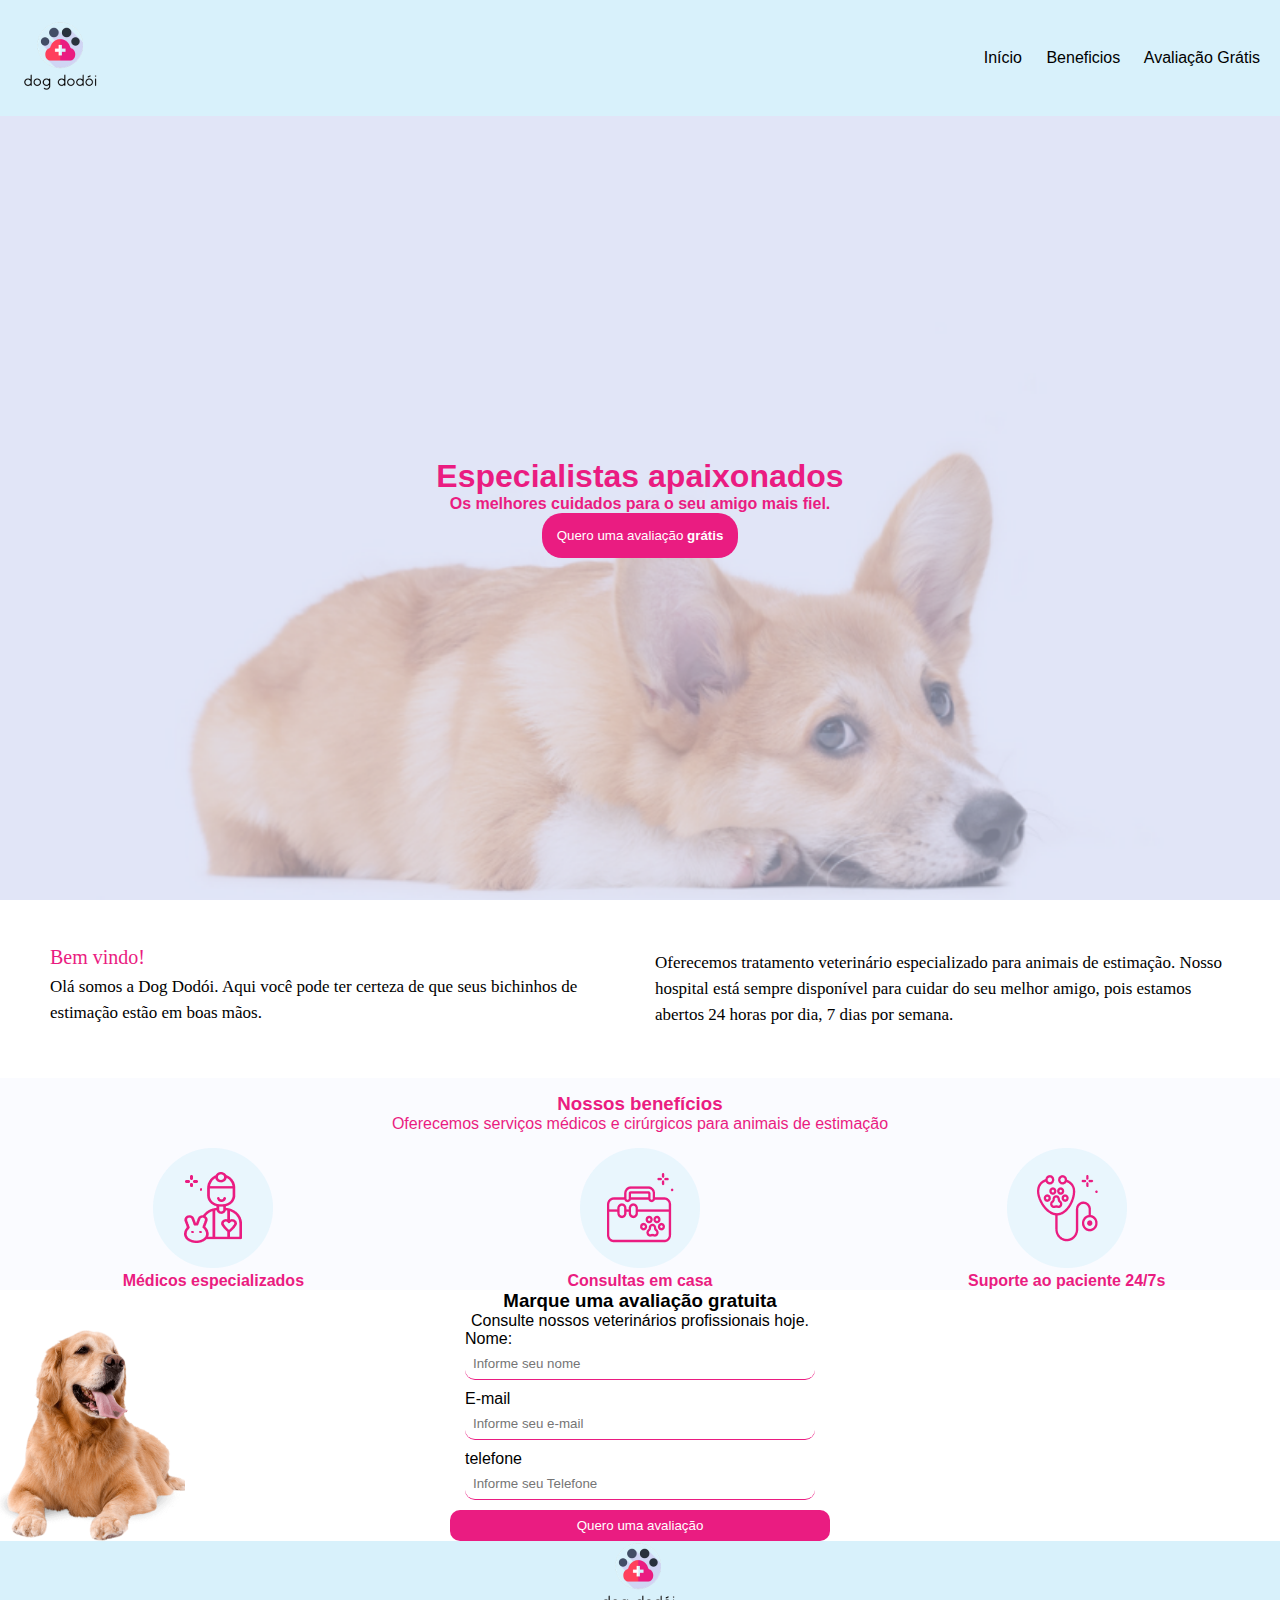
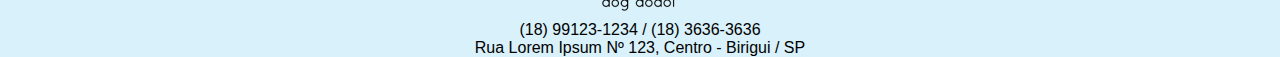
<file: front/index.html>
<!DOCTYPE html>
<html lang="pt-br">
<head>
    <meta charset="UTF-8">
    <meta http-equiv="X-UA-Compatible" content="IE=edge">
    <meta name="viewport" content="width=device-width, initial-scale=1.0">
    <link rel="stylesheet" href="../styles/style.css">
    <link rel="stylesheet" href="../styles/mobile.css">
    <title>Dog</title>
</head>
<body>
    <header id="header">
        <img src="../img/logo.png" alt="Logo">
        <nav>
            <a href="login.html">Início</a>
        <a href="login.html" class="marginLateral">Beneficios</a>
        <a href="login.html" type="button">Avaliação Grátis</a>
        </nav>
    </header>

    <main>
        <section id="banner">
            <h1>Especialistas apaixonados</h1>
            <h4>Os melhores cuidados para o seu amigo mais fiel.</h4>
            <button>Quero uma avaliação <strong>grátis</strong></button>

        </section>

        <section id="bemvindo">
            <div id="bemvindo-boasvindas">
                <h3>
                    Bem vindo!
                </h3>
                <p> </p>
                <p>Olá somos a Dog Dodói. Aqui você pode ter certeza de que seus bichinhos de estimação estão em boas mãos.
                </p>
            </div>
            <div id="bemvindo-ofertas">
                <p>Oferecemos tratamento veterinário especializado para animais de estimação. Nosso hospital está sempre disponível para cuidar do seu melhor amigo, pois estamos abertos 24 horas por dia, 7 dias por semana.
                </p>
            </div>
        </section>
        
        <section id="beneficios">
            <div id="beneficios-nossobeneficio">
                <h3>Nossos benefícios</h3>
                <p>Oferecemos serviços médicos e cirúrgicos para animais de estimação</p>
            </div>

            <div id="beneficos-servicos">
                <!-- Médicos -->
                <div>
                    <figure>
                        <img src="../img/iconMedico.png" alt="Médicos">
                    </figure>
                    <h4>Médicos especializados</h4>
                </div>
                <!-- consultas -->
                <div>
                    <FIGURE>
                        <img src="../img/iconConsulta.png" alt="Consultas">

                    </FIGURE>
                    <h4>Consultas em casa</h4>

                </div>
                <!-- suporte -->
                <div>
                    <figure>
                        <img src="../img/iconSuporte.png" alt="Suporte">
                        <h4>Suporte ao paciente 24/7s</h4>
                    </figure>
                </div>
            </div>
        </section>

        <section id="form">
            <div id="form-texto"> 
            <h3>Marque uma avaliação gratuita</h3>
            <p>Consulte nossos veterinários profissionais hoje.</p> 
        </div>

        <div id="form-formulario">
            <form action="">
                <div class="form-formulario-nome">
                    <label for="nome">Nome:</label>
                    <input type="text" name="nome" id="nome" required minlength="4" placeholder="Informe seu nome">
                </div>
                <div class="form-formulario-email">
                    <label for="e-mail">E-mail</label>
                    <input type="text" name="e-mail" id="e-mail" required placeholder="Informe seu e-mail">
                
                </div>
                <div class="for-formulario-submit">
                    <label for="telefone">telefone</label>
                    <input type="text" name="Telefone" id="Telefone" required placeholder="Informe seu Telefone" minlength="10" >
                </div>
                <div>
                    <button type="submit">Quero uma avaliação</button>
                </div>
            </form>
        </div>

        </section>
    </main>

    <footer> 
        <figure>
            <img src="../img/logo.png" alt="Logo">
        </figure>
        <p>(18) 99123-1234 / (18) 3636-3636</p>
        <p>Rua Lorem Ipsum Nº 123, Centro - Birigui / SP</p>
    </footer>
</body>
</html>
</file>
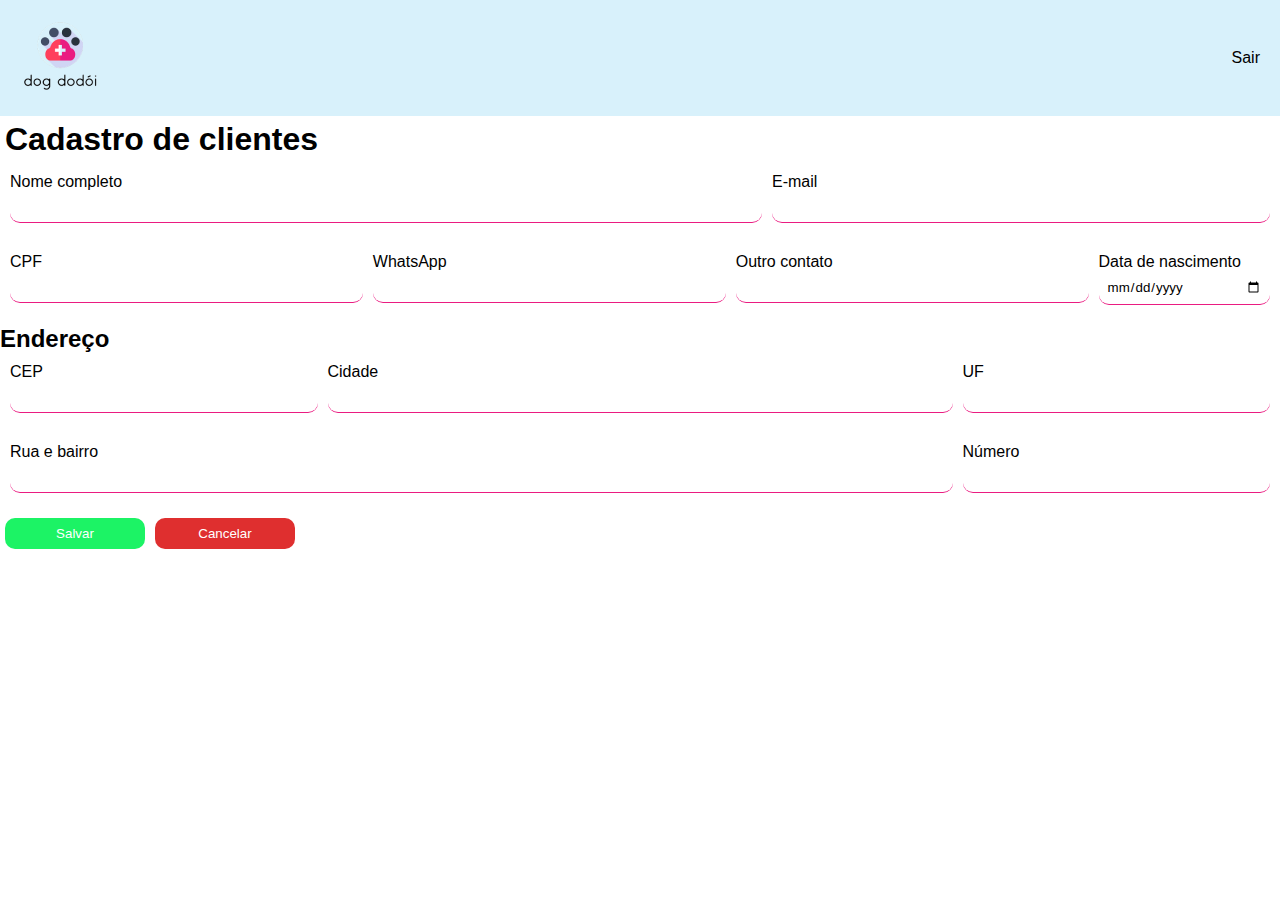
<file: front/cadastro-clientes.html>
<!DOCTYPE html>
<html lang="pt-br">

<head>
    <meta charset="UTF-8">
    <meta http-equiv="X-UA-Compatible" content="IE=edge">
    <meta name="viewport" content="width=device-width, initial-scale=1.0">
    <link rel="stylesheet" href="../styles/style.css">
    <link rel="stylesheet" href="../styles/mobile.css">
    <title>Cadastro de Clientes</title>

</head>
<!--cabeçalho inicial-->

<body>
    <header id="header">
        <img src="../img/logo.png" alt="Logo">
        <nav>
            <a href="index.html">Sair</a>
        </nav>
    </header>

    <main class="cadastro-clientes">
        <h1>Cadastro de clientes</h1>
        <form action="">
            <div class="primeira-grid">
                <div id="formulario-nome-nomecompleto"> <!--Nome-->
                    <label for="nome">Nome completo</label>
                    <input type="text" name="Nome completo" id="Nome" required>
                </div>
                <!--email-->
                <div class="formulario-email">
                    <label for="email">E-mail</label>
                    <input type="email" name="email" id="email" required>
                </div>
            </div>

            <div class="segunda-grid">
                <!--cpf-->
                <div class="formulario-cpf">
                    <label for="cpf">CPF</label>
                    <input type="text" name="CPF" id="cpf" required minlength="13" maxlength="13">
                </div>
                <!--telefone-->
                <div class="formulario-whatsaap">
                    <label for="WhatsApp">WhatsApp</label>
                    <input type="tel" name="WhatsApp" id="WhatsApp" required minlength="10">
                </div>
                <!--telefone reserva-->
                <div class="formulario-telefone">
                    <label for="outro contato">Outro contato</label>
                    <input type="tel" name="Outro contato" id="Outro contato" required minlength="10">
                </div>
                <!--data de nascimento-->
                <div class="formulario-data">
                    <label for="data de nascimento">Data de nascimento</label>
                    <input type="date" name="Data de nascimento" id="Data de nascimento" placeholder="dd/mm/yyyy"
                        required minlength="8" maxlength="8">
                </div>
            </div>

            <h2>Endereço</h2>
            <div class="terceira-grid">
                <div class="endereco-cep">
                    <label for="CEP">CEP</label>
                    <input type="text" name="CEP" id="CEP" required minlength="8" maxlength="8">
                </div>

                <div class="endereco-cidade">
                    <label for="Cidade">Cidade</label>
                    <input type="text" name="Cidade" id="Cidade" required>
                </div>

                <div class="endereco-uf">
                    <label for="UF">UF</label>
                    <input type="text" name="UF" id="UF" required>
                </div>
            </div>
            <div class="quarta-grid">
                <div class="rua-e-bairro">
                    <label for="Rua e bairro">Rua e bairro</label>
                    <input type="text" name="Rua" id="Rua" required>
                </div>

                <div>
                    <label for="Número">Número</label>
                    <input type="text" name="número" id="UF" required>
                </div>
            </div>
            <div class="botao">
                <button type="submit" class="salvar">Salvar</button>
                <button type="reset" class="cancelar">Cancelar</button>
            </div>
        </form>
    </main>
</body>

</html>
</file>
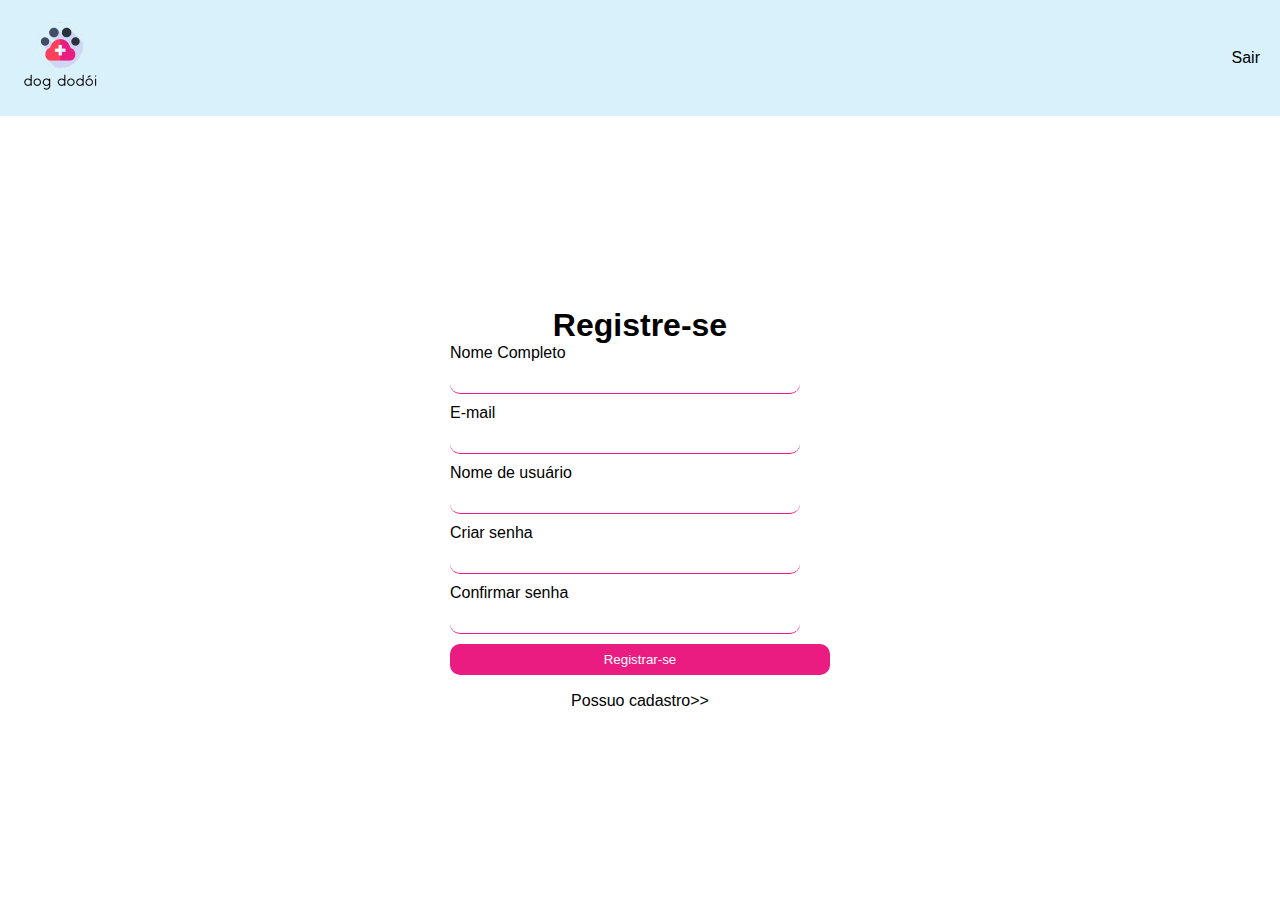
<file: front/cadastro.html>
<!DOCTYPE html>
<html lang="pt-br">
<head>
    <meta charset="UTF-8">
    <meta http-equiv="X-UA-Compatible" content="IE=edge">
    <meta name="viewport" content="width=device-width, initial-scale=1.0">
    <link rel="stylesheet" href="../styles/style.css">
    <link rel="stylesheet" href="../styles/mobile.css">
    <link rel="stylesheet" href="../front/cadastro-clientes.html">
    <title>Registro</title>
</head>
<body>
    <header id="header">
        <img src="../img/logo.png" alt="Logo">
        <nav>
            <a href="index.html">Sair</a>
        </nav>
    </header>

    <main>
        <section class="formulario">
            <div class="formulario-title">
                <h1>Registre-se</h1>
            </div>
            <div class="formulario-form">
                <form action="">
                    <div>
                        <label for="nome">Nome Completo</label>
                        <input type="nome" name="Nome Completo" id="nome">
                    </div>
                    <div>
                        <label for="email">E-mail</label>
                        <input type="email" name="E-mail" id="email" >
                    </div>
                    <div>
                        <label for="nome">Nome de usuário</label>
                        <input type="nome" name="Nome de usuário" id="email" >
                    </div>
                    <div>
                    
                        <div>
                            <label for="senha">Criar senha</label>
                            <input type="senha" name="Criar senha" id="email"  required minlength="8">
                        </div>
                        <div>
                            <label for="senha">Confirmar senha</label>
                            <input type="senha" name="Confirmar senha" id="email"  required minlength="8">
                        </div>
                        <button type="submit">Registrar-se</button>
                       <a href="login.html" class="cadastro_link">Possuo cadastro>></a>
                    </div>
                </form>
            </div>
        </section>
    </main>
</body>
</html>
</file>
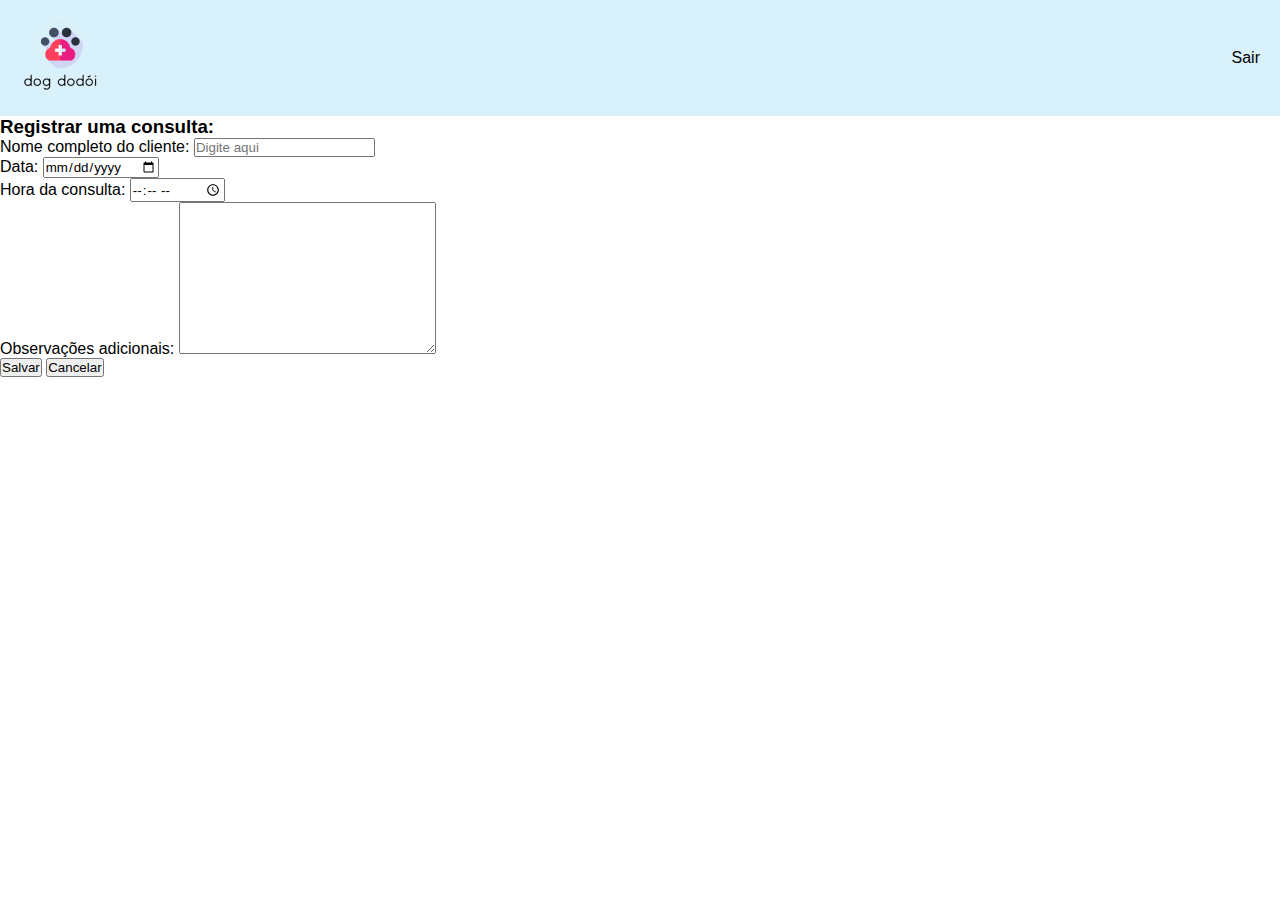
<file: front/consultas.html>
<!DOCTYPE html>
<html lang="en">
<head>
    <meta charset="UTF-8">
    <meta http-equiv="X-UA-Compatible" content="IE=edge">
    <meta name="viewport" content="width=device-width, initial-scale=1.0">
    <link rel="stylesheet" href="../styles/style.css">
    <link rel="stylesheet" href="../styles/mobile.css">
    <title>Consultas</title>
</head>
<body class="pag_consulta">
    <header id="header">
        <img src="../img/logo.png" alt="Logo">
        <nav>
            <a href="index.html" type="button">Sair</a>
        </nav>
    </header>

    <main>
        <section id="formulario">
            <div id="formulario-texto"> 
                <h3>Registrar uma consulta:</h3>
            </div>

            <div id="formulario-formulario">
                <form action="">

                    <div class="grid-3">
                        <div class="formulario-formulario-nome">
                            <label for="nome">Nome completo do cliente:</label>
                            <input type="text" name="nome" id="nome" required minlength="4" placeholder="Digite aqui">
                        </div>
                        <div class="formulario-formulario-data">
                            <label for="text">Data:</label>
                            <input type="date" name="data" id="data" required>
                        </div>
                        <div class="formulario-formulario-hora">
                            <label for="text">Hora da consulta:</label>
                            <input type="time" name="hora" id="hora" required minlength="10" >
                        </div>
                    </div>

                    <div class="formulario-formulario-obs">
                        <label for="text">Observações adicionais:</label>
                        <textarea name="" id="" cols="30" rows="10"></textarea>
                    </div>

                    <div class="formulario-formulario-button">
                        <button class="buttonsalvar" type="submit">Salvar</button>
                        <button class="buttoncancelar" type="submit">Cancelar</button>
                    </div>

                </form>
            </div>
        </section>

    </main>

</body>
</html>
</file>
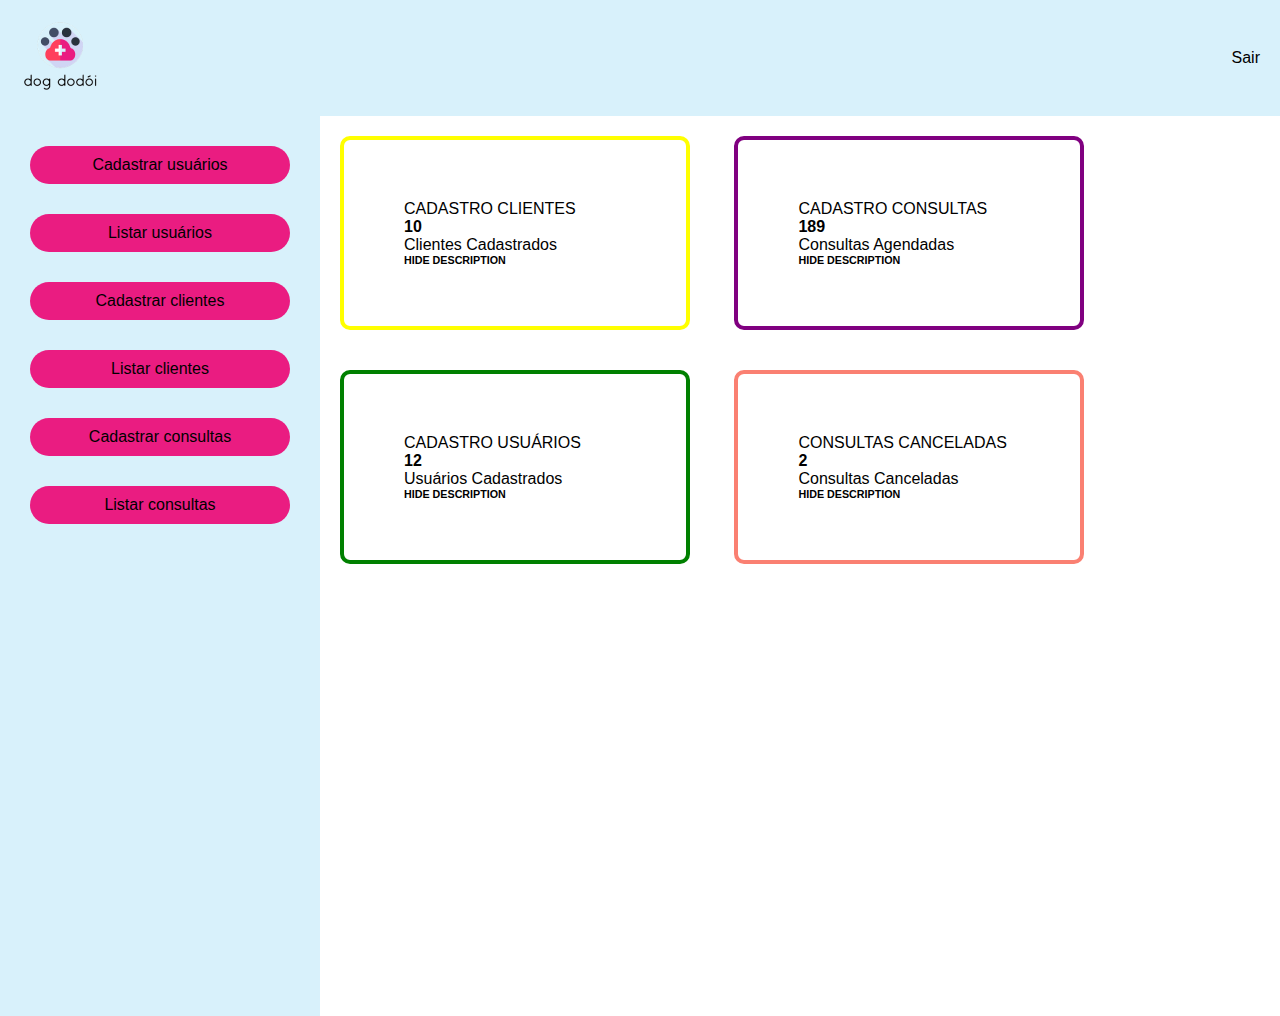
<file: front/dashboard.html>
<!DOCTYPE html>
<html lang="pt-br">
<head>
    <meta charset="UTF-8">
    <meta http-equiv="X-UA-Compatible" content="IE=edge">
    <meta name="viewport" content="width=device-width, initial-scale=1.0">
    <link rel="stylesheet" href="../styles/style.css">
    <link rel="stylesheet" href="../styles/mobile.css">
    <title>Dash Board</title>
</head>

<body>
    <header id="header">
        <img src="../img/logo.png" alt="Logo">
        <nav>
            <a href="index.html">Sair</a>
        </nav>
    </header>

    <main id="maind">
        <section class="botoes">
            <div id="div-dashboard">
                <a href="cadastro.html">Cadastrar usuários</a>
            </div>
            <div id="div-dashboard">
                <a href="#" type="button">Listar usuários</a>
            </div>
            <div id="div-dashboard">
                <a href="cadastro-clientes.html" type="button">Cadastrar clientes</a>
            </div>
            <div id="div-dashboard">
                <a href="#" type="button">Listar clientes</a>
            </div>
            <div id="div-dashboard">
                <a href="consultas.html">
                    <a href="cadastrar-consultas" type="button">Cadastrar consultas</a>
                </a>
            </div>
            <div id="div-dashboard">
                <a href="#" type="button">Listar consultas</a>
            </div>
        </section>

        <section class="secoes">
            <div class="secoes-cadastroclientes">
                <p>CADASTRO CLIENTES</P>
                <h4>10</h4>
                <p>Clientes Cadastrados</p>
                <h6>HIDE DESCRIPTION</h6>
            </div>
            <div class="secoes-cadastroconsultas">
                <p>CADASTRO CONSULTAS</P>
                <h4>189</h4>
                <p>Consultas Agendadas</p>
                <h6>HIDE DESCRIPTION</h6>
            </div>
            <div class="secoes-cadastrousuarios">
                <p>CADASTRO USUÁRIOS</P>
                <h4>12</h4>
                <p>Usuários Cadastrados</p>
                <h6>HIDE DESCRIPTION</h6>
            </div>
            <div class="secoes-consultascanceladas">
                <p>CONSULTAS CANCELADAS</P>
                <h4>2</h4>
                <p>Consultas Canceladas</p>
                <h6>HIDE DESCRIPTION</h6>
            </div>
        </section>
    </main>
</body>
</file>
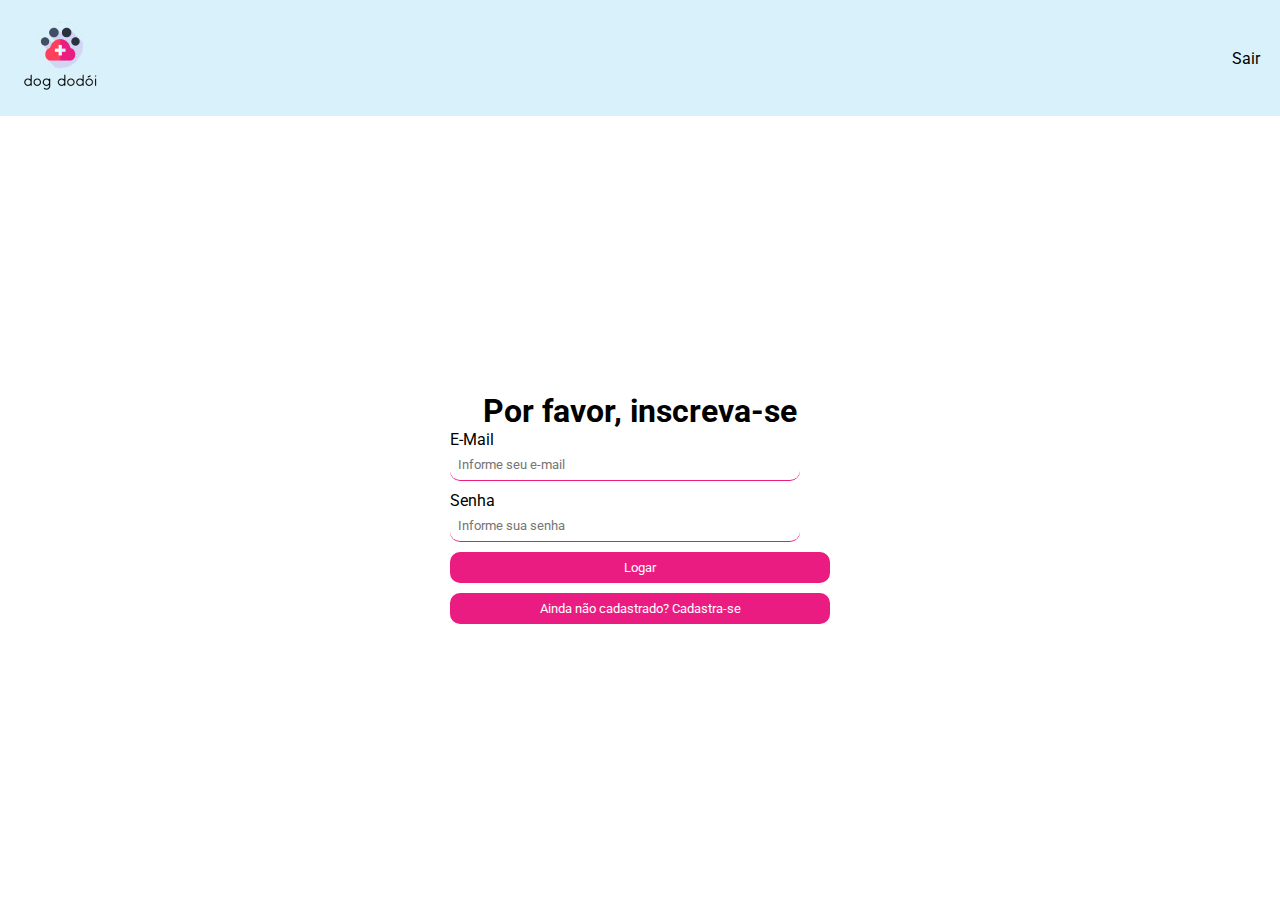
<file: front/login.html>
<!DOCTYPE html>
<html lang="pt-br">
<head>
    <meta charset="UTF-8">
    <meta http-equiv="X-UA-Compatible" content="IE=edge">
    <meta name="viewport" content="width=device-width, initial-scale=1.0">
    <link rel="preconnect" href="https://fonts.googleapis.com">
    <link rel="preconnect" href="https://fonts.gstatic.com" crossorigin>
    <link rel="preconnect" href="https://fonts.googleapis.com">
    <link rel="preconnect" href="https://fonts.gstatic.com" crossorigin>
    <link href="https://fonts.googleapis.com/css2?family=Inter&family=Roboto&display=swap" rel="stylesheet">
    <link rel="stylesheet" href="../styles/style.css">
    <link rel="stylesheet" href="../styles/mobile.css">
    <title>Login</title>
</head>
<body>
    <header id="header">
       <img src="../img/logo.png" alt="Logo">
        <nav> 
            <a href="index.html">Sair</a>
        </nav>
    </header>

    <main>
        <section class="formulario">
            <div class="formulario-title">
                <h1>Por favor, inscreva-se</h1>
            </div>
            <div class="formulario-form">
                <form action="">
                    <div>
                        <label for="email">E-Mail</label>
                        <input type="email" name="email" id="email" placeholder="Informe seu e-mail" required>
                    </div>
                    <div>
                        <label for="senha">Senha</label>
                        <input type="password" name="senha" id="senha" placeholder="Informe sua senha" required minlength="8">
                    </div>
                    <div>
                        <a href="dashboard.html">
                            <button type="button" class="logar">Logar</button>
                        </a>
                        <a href="cadastro.html">
                            <button type="button" class="cadastro">Ainda não cadastrado? Cadastra-se</button>
                        </a>
                        
                    </div>
                </form>
            </div>
        </section>
    </main>
</body>
</html>
</file>
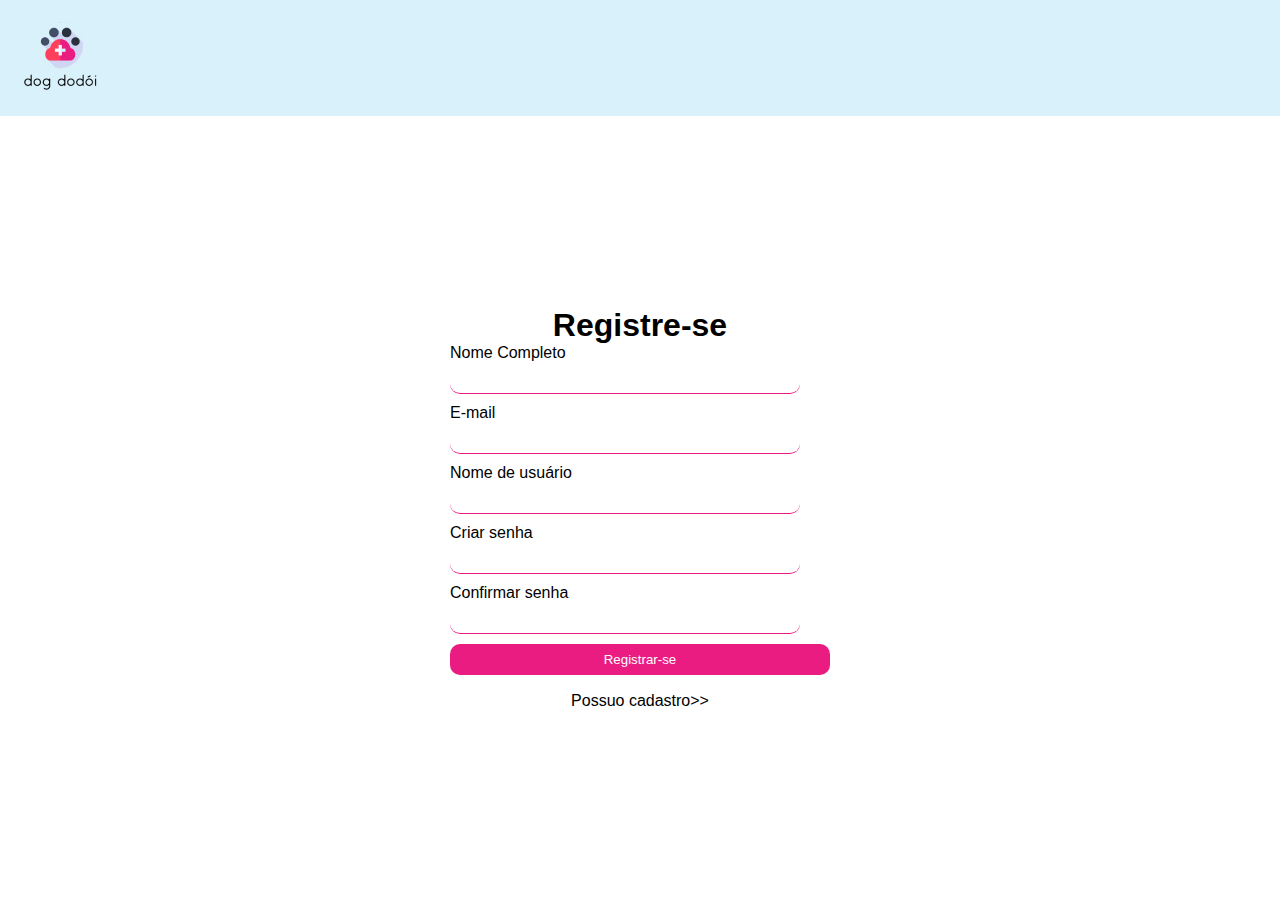
<file: front/registro.html>
<!DOCTYPE html>
<html lang="pt-br">
<head>
    <meta charset="UTF-8">
    <meta http-equiv="X-UA-Compatible" content="IE=edge">
    <meta name="viewport" content="width=device-width, initial-scale=1.0">
    <link rel="stylesheet" href="../styles/style.css">
    <link rel="stylesheet" href="../styles/mobile.css">
    <link rel="stylesheet" href="../front/cadastro-clientes.html">
    <title>Registro</title>
</head>
<body>
    <header id="header">
        <img src="../img/logo.png" alt="Logo">
    </header>

    <main>
        <section class="formulario">
            <div class="formulario-title">
                <h1>Registre-se</h1>
            </div>
            <div class="formulario-form">
                <form action="">
                    <div>
                        <label for="nome">Nome Completo</label>
                        <input type="nome" name="Nome Completo" id="nome">
                    </div>
                    <div>
                        <label for="email">E-mail</label>
                        <input type="email" name="E-mail" id="email" >
                    </div>
                    <div>
                        <label for="nome">Nome de usuário</label>
                        <input type="nome" name="Nome de usuário" id="email" >
                    </div>
                    <div>
                    
                        <div>
                            <label for="senha">Criar senha</label>
                            <input type="senha" name="Criar senha" id="email"  required minlength="8">
                        </div>
                        <div>
                            <label for="senha">Confirmar senha</label>
                            <input type="senha" name="Confirmar senha" id="email"  required minlength="8">
                        </div>
                        <a href=""><button type="button">Registrar-se</button></a>
                        <a href="login.html" class="cadastro_link">Possuo cadastro>></a>
                    </div>
                </form>
            </div>
        </section>
    </main>
</body>
</html>
</file>
<file: styles/style.css>
:root{
    --cor-principal: #EA1C81;
    --cor-topo: #D8F1FB; 
    --cor-preta: black;
    --cor-branca: #fff; 
    --cor-brancaazul:#FAFBFF;
    --padding: 25px;
}

/* tirar a margem e espaçamento*/
*{
    margin: 0px; /*tira a margem*/
    padding: 0px; /*tira espaçamento*/
    transition: all 1s; /*todos os meus componentes terão transição*/
    font-family: 'Roboto', sans-serif;
    box-sizing: border-box; /*bordas dos botões*/
}

#header{
    background-color: var(--cor-topo);  /*mudar a cor dele*/
    display: flex; /*deixar a escrita ao lado*/
    justify-content: space-between; /*colocar espaço entre a logo e a escrita*/
    padding: 20px; /*espaçamento interno*/
    align-items: center; /* alinhar o eixo Y*/

}
#header nav a{
    text-decoration: none; /*tira a sublimação embaixo da escrita*/
    color: var(--cor-preta); /*muda cor da letra*/
}

#header nav a:hover{
    background-color: var(--cor-principal); /*quando passar o mouse sobre a palavra ela fique grifada com alguma cor*/
    padding: 15px; /*espaçamento interno*/
    color: var(--cor-branca); /* quando passar o mouse em cima, a letra mude de cor*/
    border-radius: 25px; /* bordas arredondadas*/
    /* font-weight: 700; - mudar a grossura da fonte*/
}   /* font-weigth: bold; - deixar a escritaem negrito*/

.marginLateral{
    margin: 0px 20px; /*espaçamento entre as palavras*/
}

main #banner{
    background-image: url(../img/Banner.png); /*/ colocando uma imagem de fundo*/
    height: calc(100vh - 116px); /* fazer com que a imagem preencha a tela toda*/
    background-repeat: no-repeat; 
    background-position: center center; /*centralizar eixo x e y*/
    background-size: cover; /* vai tentar preencher a tela toda*/
    display: flex; /* torna flexível*/
    flex-direction: column; /*deixar a escrita em forma da coluna*/
    justify-content: center; /* eixo y*/
    align-items: center; /*eixo x*/
    color: var(--cor-principal); /*muda a cor da escrita*/
}

main #banner button{
    background-color: var(--cor-principal); /*edição do botão*/
    color: var(--cor-branca);
    padding: 15px;
    border: none;
    border-radius: 20px;
}

main #banner button{
    cursor: pointer; /*mudar o cursor, virar uma mãozinha*/
}

main #bemvindo{
    background-color: var(--cor-branca);
    display: grid; /*divisões da tela*/
    grid-template-columns: 1fr 1fr; /* repeat = repete a quantidade de fr ( 2, 1fr) - conta
    de multiplicação*/
    gap: 30px; /*espaço entre os itens do grid*/
    padding: 50px
    ;
}

main #bemvindo #bemvindo-boasvindas h3{
   
    font-family: 'Roboto';
    font-style: normal;
    font-weight: 400;
    font-size: 20px;
    line-height: 14px;
    color: var(--cor-principal);
    margin-bottom: 10px;
}

main #bemvindo p{
    font-family: 'Roboto';
    font-style: normal;
    font-weight: 400;
    font-size: 17px; /* tamanho da font*/
    line-height: 26px;

}

main #beneficios{
    background-color: var(--cor-brancaazul);
    text-align: center;
}


main #beneficios #beneficios-nossobeneficio{
    
    padding: 15px;
    text-align: center; /* centralizar texto no centro*/
    color: var(--cor-principal);

}

main #beneficios{
    color: var(--cor-principal);
}


main #beneficios #beneficos-servicos{
    display: grid; 
    grid-template-columns: repeat(3, 1fr);
    text-align: center;
}

main #form #form-texto{
    text-align: center;
}

main #form #form-formulario form,
.formulario{
    display: flex;
    justify-content: center;
    align-items: center;
    flex-direction: column;

}

main #form #form-formulario form input,
.formulario .formulario-form form input,
.cadastro-clientes form input{
    display: block; /* deixar em forma de bloco*/
    padding: 8px;
    border: none;
    outline: none;
    border-bottom: 1px solid var(--cor-principal);
    border-radius: 10px;
    width: 350px;
    margin-bottom: 10px;
}

main #form #form-formulario form button,
.formulario .formulario-form form button,
.cadastro-clientes form button{
    padding: 8px;
    border: none;
    background-color: var(--cor-principal);
    color: var(--cor-branca);
    border-radius: 10px;
    width: 380px;
    cursor: pointer;
    display: block;
}





.cadastro{
    margin-top: 10px;
}

.cadastro a{
    color: var(--cor-branca);
    text-decoration: none;
}

.formulario .formulario-form form a{
    color: var(--cor-preta);
    text-decoration: none;
    text-align: center;
}

main #form #form-formulario{
    background-image: url(../img/dog.png);
    background-repeat: no-repeat;
    background-size: contain;
}

.formulario{
    height: calc(100vh - 116px);
}

footer{
    background-color: var(--cor-topo);
    text-align: center;
}


.cadastro_link {
    display: block;
    padding-top: 17px;
}

/*------------------------------------------COMEÇO DO DASHBOARD---------------------------------------*/

.botoes{
    background-color: var(--cor-topo);
    height: 100vh;
}

#maind{
    display: grid;
    grid-template-columns: 1fr 3fr;
    grid-template-rows: 1fr 3fr;
    height: 100vh;
}

main #div-dashboard{
    margin: 30px;
    background-color: var(--cor-principal);
    text-align: center;
    padding: 10px;
    border-radius: 100px;
}

main #div-dashboard a{
    text-decoration: none;
    color: black;
}

main #div-dashboard div:houver{
    font-size: large;
    padding: 20px;
}

.menu-lat{
    background-color: var(--cor-topo);
}

main .secoes .secoes-cadastroclientes{
    border: 4px solid yellow;
}

main .secoes .secoes-cadastroconsultas{
    border: 4px solid purple;
}

main .secoes .secoes-cadastrousuarios{
    border: 4px solid green;
}

main .secoes .secoes-consultascanceladas{
    border: 4px solid salmon;
}

main .secoes div{
    border-radius: 10px;
    width: 350px;
    display: inline-block;
    margin: 20px;
    padding: 60px;
    color: var(--cor-preta);
    background-image: none;
}

/*=======================================================================
    página de cadastro de clientes css
=======================================================================*/

.cadastro-clientes form .primeira-grid,
.cadastro-clientes form .segunda-grid,
.cadastro-clientes form .terceira-grid,
.cadastro-clientes form .quarta-grid{
    display: grid;
}

.cadastro-clientes form .primeira-grid{
    grid-template-columns: 3fr 2fr;
}

.cadastro-clientes form .segunda-grid{
    grid-template-columns: 2fr 2fr 2fr 1fr
}

.cadastro-clientes form .terceira-grid{
    grid-template-columns: 1fr 2fr 1fr;
}

.cadastro-clientes form .quarta-grid{
    grid-template-columns: 3fr 1fr;
}

.cadastro-clientes form input{
    width: 100%;
}

.cadastro-clientes form div,
.cadastro-clientes h1{
    padding: 5px;
}

.cadastro-clientes form .botao{
    display: flex;
    width: 300px;
}

.cadastro-clientes form .botao .salvar{
    background-color: #1CF365 !important;
    margin-right: 10px;
}

.cadastro-clientes form .botao .cancelar{
    background-color: #DF2F2F !important;
}
</file>
<file: styles/mobile.css>
/*midia query*/
    /*se (minha tela for menor ou iguala 990px) então
    faça alguma coisa*/

@media( max-width: 977px) {
    main #form #form-formulario{
        background-image: none;
    }

} 

@media( max-width: 990px) {
    main #bemvindo{
        display: block;
    }
} 

@media(max-width:626px){
    main #form #form-formulario{
        background-image: none;

    }

    main #beneficios #beneficos-servicos{
        display: block;
    }
}
</file>
